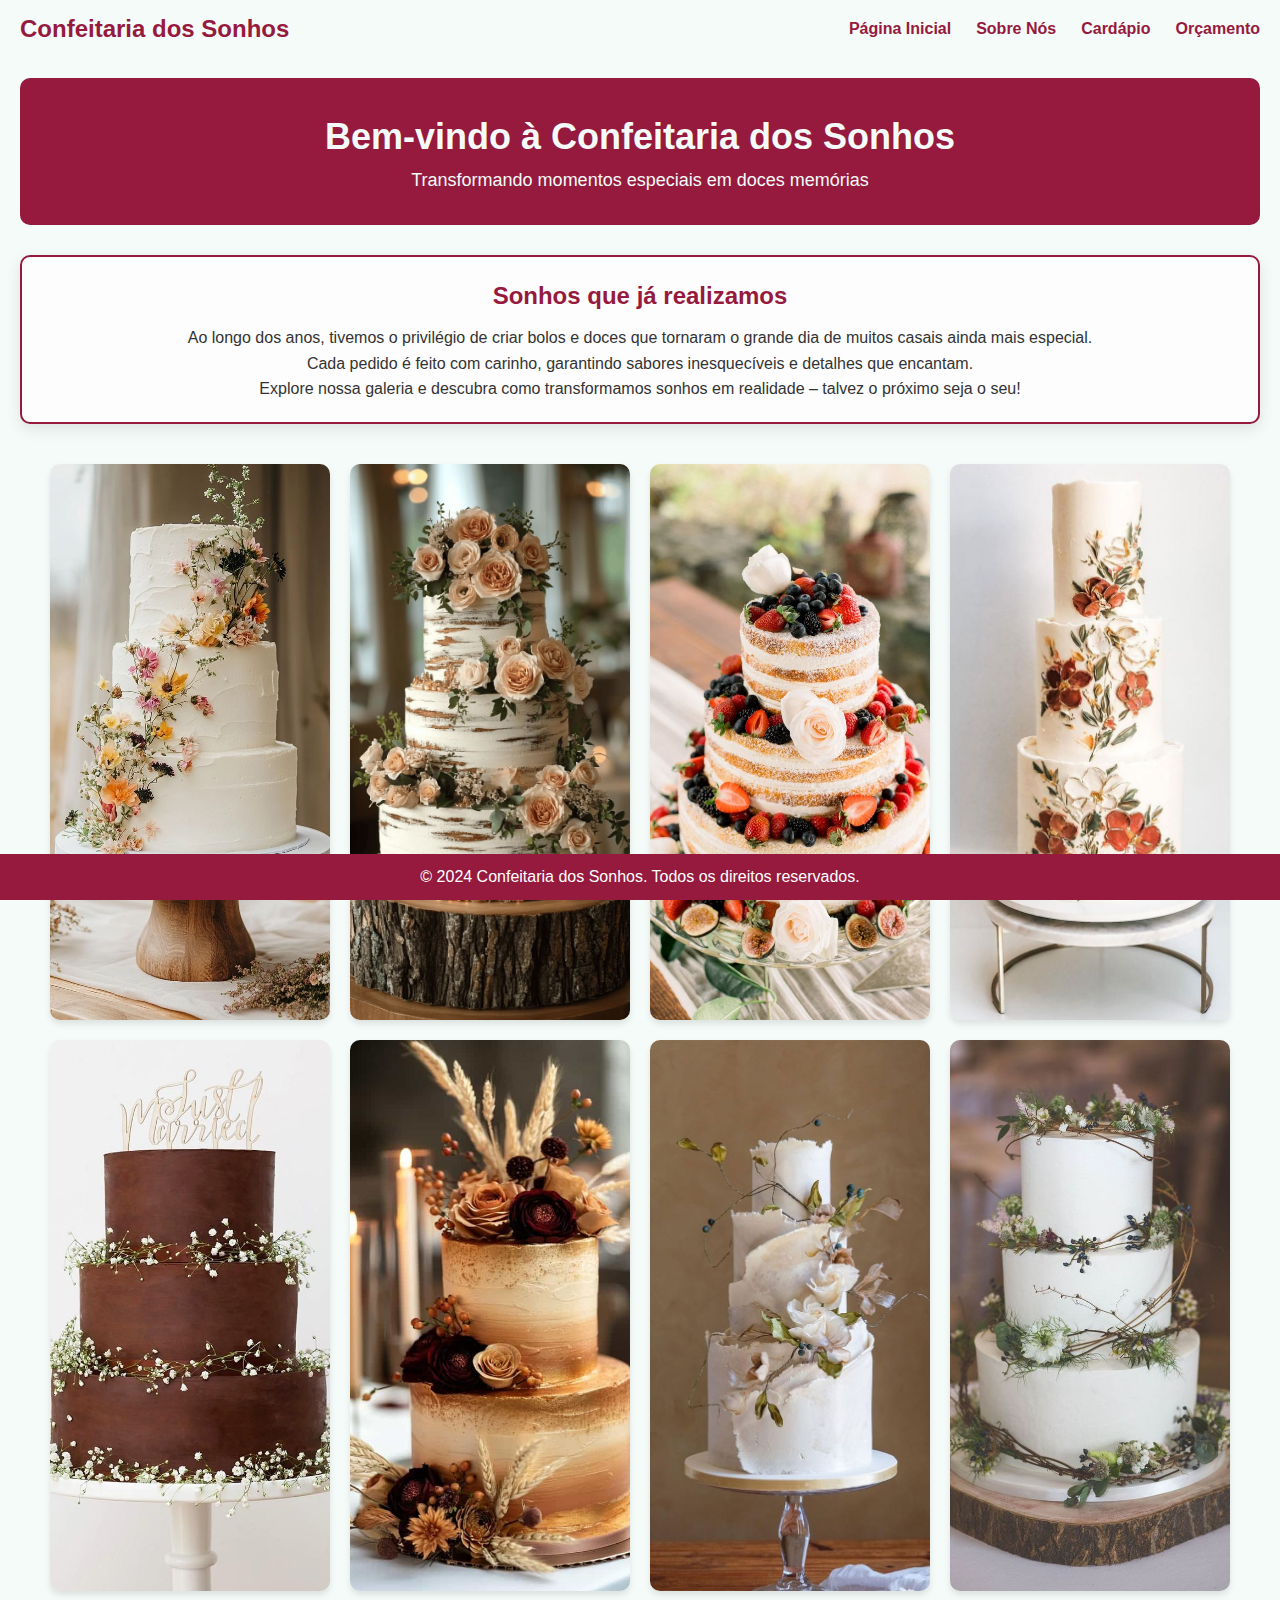
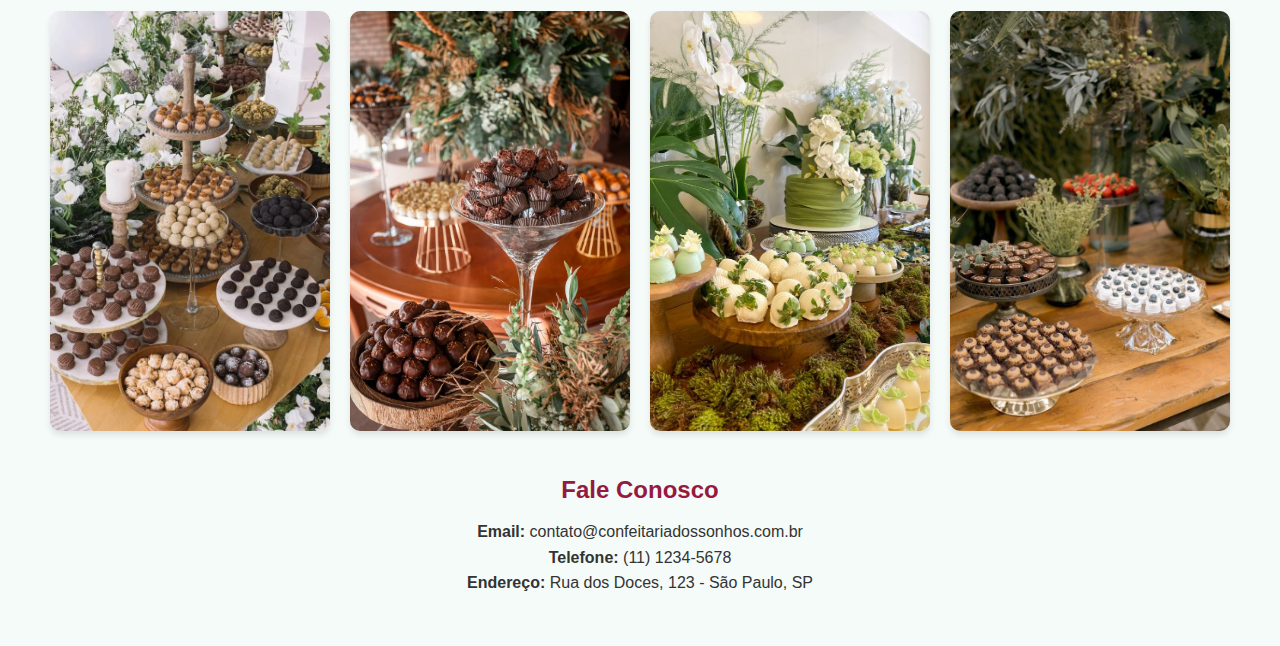
<file: index.html>
<!DOCTYPE html>
<html lang="pt-BR">
<head>
    <meta charset="UTF-8">
    <meta name="viewport" content="width=device-width, initial-scale=1.0">
    <title>Confeitaria dos Sonhos</title>
    <link rel="stylesheet" href="styles.css">
    <link rel="icon" href="imagens/favicon-batedor.png"
</head>
<body>
    <header>
        <div class="logo">
            <h1>Confeitaria dos Sonhos</h1>
        </div>
        <nav>
            <ul>
                <li><a href="index.html">Página Inicial</a></li>
                <li><a href="about.html">Sobre Nós</a></li>
                <li><a href="menu.html">Cardápio</a></li>
                <li><a href="orcamento.html">Orçamento</a></li>
            </ul>
        </nav>
    </header>

    <main>
        <section class="banner">
            <h2>Bem-vindo à Confeitaria dos Sonhos</h2>
            <p>Transformando momentos especiais em doces memórias</p>
        </section>
        
        <div class="inicio">
            <h3>Sonhos que já realizamos</h3>
            <p>Ao longo dos anos, tivemos o privilégio de criar bolos e doces que tornaram o grande dia de muitos casais ainda mais especial.</p>
            <p>Cada pedido é feito com carinho, garantindo sabores inesquecíveis e detalhes que encantam.</p>
            <p>Explore nossa galeria e descubra como transformamos sonhos em realidade – talvez o próximo seja o seu!</p>
        </div>

        <section class="galeria">         
            <div class="grid">
                <div class="item"><img src="imagens/bolo1.jpg" alt="Bolo decorado"></div>
                <div class="item"><img src="imagens/bolo2.jpg" alt="Bolo decorado"></div>
                <div class="item"><img src="imagens/bolo3.jpg" alt="Bolo decorado"></div>
                <div class="item"><img src="imagens/bolo4.jpg" alt="Bolo decorado"></div>
                <div class="item"><img src="imagens/bolo5.jpg" alt="Bolo decorado"></div>
                <div class="item"><img src="imagens/bolo6.jpg" alt="Bolo decorado"></div>
                <div class="item"><img src="imagens/bolo7.jpg" alt="Bolo decorado"></div>
                <div class="item"><img src="imagens/bolo8.jpg" alt="Bolo decorado"></div>
                <div class="item"><img src="imagens/mesa de doce1.jpg" alt="Doces variados"></div>
                <div class="item"><img src="imagens/mesa de doce2.jpg" alt="Doces variados"></div>
                <div class="item"><img src="imagens/mesa de doce3.jpg" alt="Doces variados"></div>
                <div class="item"><img src="imagens/mesa de doce4.jpg" alt="Doces variados"></div>
            </div>
        </section>

        <section class="contato">
            <h3>Fale Conosco</h3>
            <p><strong>Email:</strong> <a href="mailto:contato@confeitariadossonhos.com.br">contato@confeitariadossonhos.com.br</a></p>
            <p><strong>Telefone:</strong> (11) 1234-5678</p>
            <p><strong>Endereço:</strong> <a href="https://www.google.com/maps/search/Rua+dos+Doces,+123+-+S%C3%A3o+Paulo,+SP/@-23.6248119,-46.756429,13z?entry=ttu&g_ep=EgoyMDI0MTEyNC4xIKXMDSoASAFQAw%3D%3D" target="_blank">Rua dos Doces, 123 - São Paulo, SP</a></p>
        </section>
    </main>

    <footer>
        <p>&copy; 2024 Confeitaria dos Sonhos. Todos os direitos reservados.</p>
    </footer>
</body>
</html>
</file>
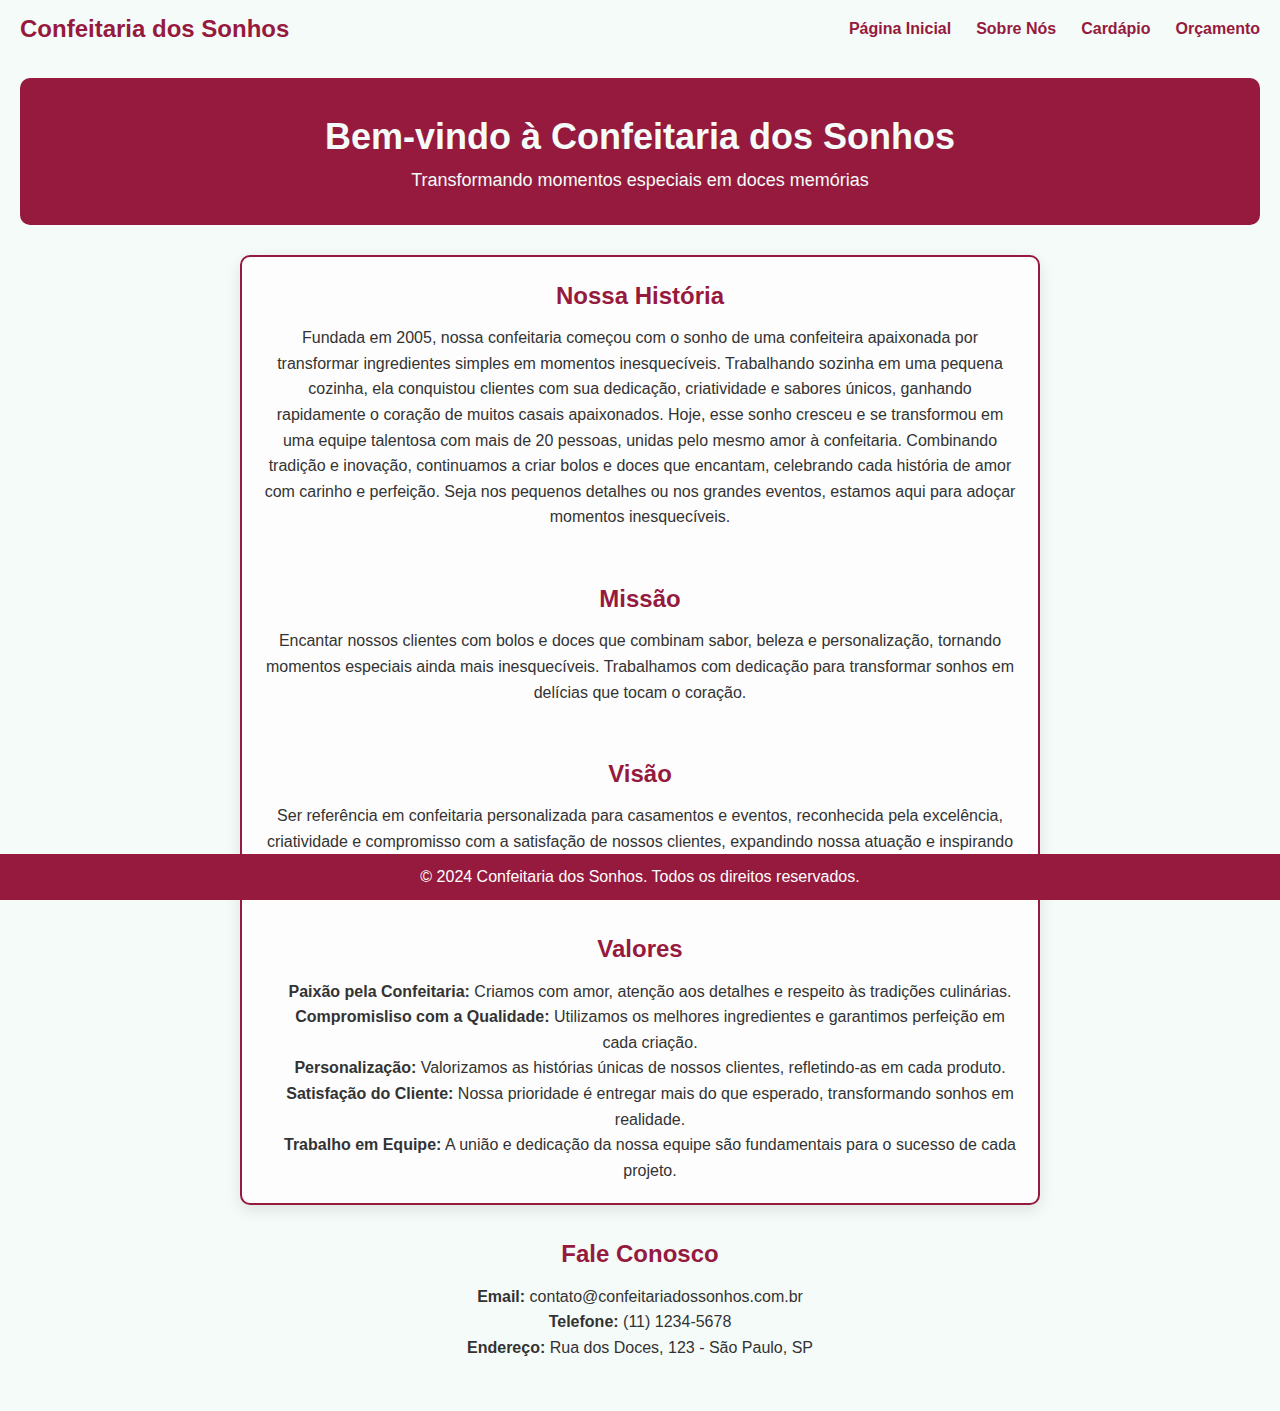
<file: about.html>
<!DOCTYPE html>
<html lang="pt-BR">
<head>
    <meta charset="UTF-8">
    <meta name="viewport" content="width=device-width, initial-scale=1.0">
    <title>Confeitaria dos Sonhos</title>
    <link rel="stylesheet" href="styles.css">
    <link rel="icon" href="imagens/favicon-batedor.png"
</head>
<body>
    <header>
        <div class="logo">
            <h1>Confeitaria dos Sonhos</h1>
        </div>
        <nav>
            <ul>
                <li><a href="index.html">Página Inicial</a></li>
                <li><a href="about.html">Sobre Nós</a></li>
                <li><a href="menu.html">Cardápio</a></li>
                <li><a href="orcamento.html">Orçamento</a></li>
            </ul>
        </nav>
    </header>

    <main>
        <section class="banner">
            <h2>Bem-vindo à Confeitaria dos Sonhos</h2>
            <p>Transformando momentos especiais em doces memórias</p>
        </section>

        <section class="sobre">
            <h3>Nossa História</h3>
            <p class="texto">Fundada em 2005, nossa confeitaria começou com o sonho de uma confeiteira apaixonada por transformar ingredientes simples em momentos inesquecíveis.
             Trabalhando sozinha em uma pequena cozinha, ela conquistou clientes com sua dedicação, criatividade e sabores únicos, ganhando rapidamente o coração de muitos casais apaixonados. 
             Hoje, esse sonho cresceu e se transformou em uma equipe talentosa com mais de 20 pessoas, unidas pelo mesmo amor à confeitaria. 
             Combinando tradição e inovação, continuamos a criar bolos e doces que encantam, celebrando cada história de amor com carinho e perfeição. 
             Seja nos pequenos detalhes ou nos grandes eventos, estamos aqui para adoçar momentos inesquecíveis.
            </p>
            
            <h3>Missão</h3>
            <p class="texto">Encantar nossos clientes com bolos e doces que combinam sabor, beleza e personalização, tornando momentos especiais ainda mais inesquecíveis. 
                Trabalhamos com dedicação para transformar sonhos em delícias que tocam o coração.
            </p>
            
            <h3>Visão</h3>
            <p class="texto">Ser referência em confeitaria personalizada para casamentos e eventos, reconhecida pela excelência, criatividade e compromisso com a satisfação de nossos clientes, expandindo nossa atuação e inspirando momentos doces ao redor do país.</p>
            
            <h3>Valores</h3>
            <ul classe="valores">
                <li><strong>Paixão pela Confeitaria:</strong> Criamos com amor, atenção aos detalhes e respeito às tradições culinárias.</li>
                <li><strong>Compromisliso com a Qualidade:</strong> Utilizamos os melhores ingredientes e garantimos perfeição em cada criação.</li>
                <li><strong>Personalização:</strong> Valorizamos as histórias únicas de nossos clientes, refletindo-as em cada produto.</li>
                <li><strong>Satisfação do Cliente:</strong> Nossa prioridade é entregar mais do que esperado, transformando sonhos em realidade.</li>
                <li><strong>Trabalho em Equipe:</strong> A união e dedicação da nossa equipe são fundamentais para o sucesso de cada projeto.</li>
            </ul>
            
        </section>

        <section class="contato">
            <h3>Fale Conosco</h3>
            <p><strong>Email:</strong> <a href="mailto:contato@confeitariadossonhos.com.br">contato@confeitariadossonhos.com.br</a></p>
            <p><strong>Telefone:</strong> (11) 1234-5678</p>
            <p><strong>Endereço:</strong> <a href="https://www.google.com/maps/search/Rua+dos+Doces,+123+-+S%C3%A3o+Paulo,+SP/@-23.6248119,-46.756429,13z?entry=ttu&g_ep=EgoyMDI0MTEyNC4xIKXMDSoASAFQAw%3D%3D" target="_blank">Rua dos Doces, 123 - São Paulo, SP</a></p>
        </section>
    </main>

    <footer>
        <p>&copy; 2024 Confeitaria dos Sonhos. Todos os direitos reservados.</p>
    </footer>
</body>
</html>
</file>
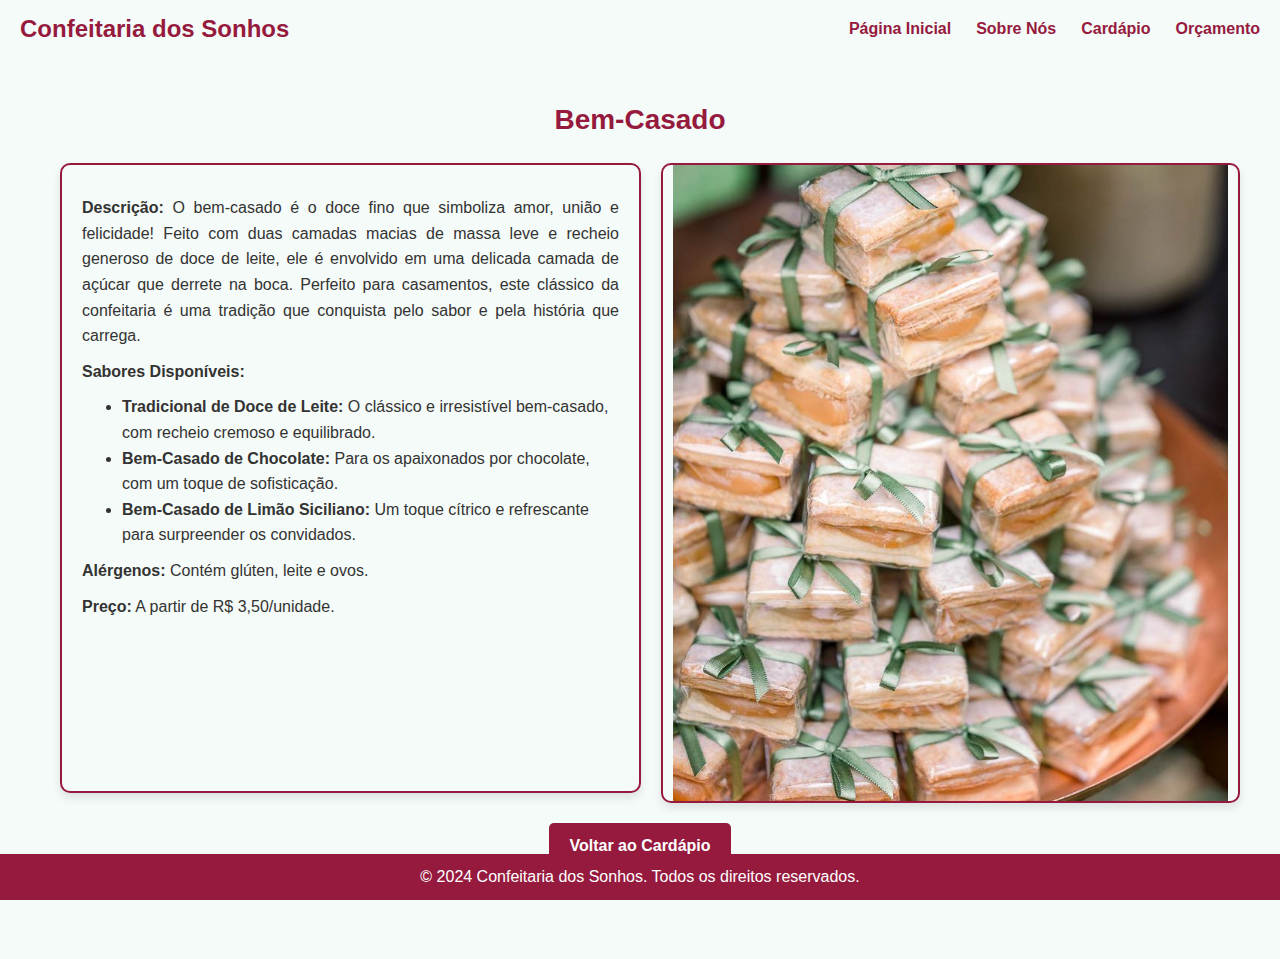
<file: detalhes-bem-casado.html>
<!DOCTYPE html>
<html lang="pt-BR">
<head>
    <meta charset="UTF-8">
    <meta name="viewport" content="width=device-width, initial-scale=1.0">
    <title>Detalhes - Bem-Casado</title>
    <link rel="stylesheet" href="styles.css">
    <link rel="icon" href="imagens/favicon-batedor.png"
</head>
<body>
    <header>
        <div class="logo">
            <h1>Confeitaria dos Sonhos</h1>
        </div>
        <nav>
            <ul>
                <li><a href="index.html">Página Inicial</a></li>
                <li><a href="about.html">Sobre Nós</a></li>
                <li><a href="menu.html">Cardápio</a></li>
                <li><a href="orcamento.html">Orçamento</a></li>
            </ul>
        </nav>
    </header>

    <main>
        <section class="detalhes">
            <h2>Bem-Casado</h2>
            
            <div class="delado">
                <div class="produto">
                 <p><strong>Descrição:</strong> O bem-casado é o doce fino que simboliza amor, união e felicidade! Feito com duas camadas macias de massa leve e recheio generoso de doce de leite, ele é envolvido em uma delicada camada de açúcar que derrete na boca. Perfeito para casamentos, este clássico da confeitaria é uma tradição que conquista pelo sabor e pela história que carrega.
                 </p>
                 <p><strong>Sabores Disponíveis:</strong></p>
                    <ul>
                     <li><strong>Tradicional de Doce de Leite:</strong> O clássico e irresistível bem-casado, com recheio cremoso e equilibrado.</li>
                     <li><strong>Bem-Casado de Chocolate:</strong> Para os apaixonados por chocolate, com um toque de sofisticação.</li>
                     <li><strong>Bem-Casado de Limão Siciliano:</strong> Um toque cítrico e refrescante para surpreender os convidados.</li>
                    </ul>
                    <p><strong>Alérgenos:</strong> Contém glúten, leite e ovos.</p>
                    <p><strong>Preço:</strong> A partir de R$ 3,50/unidade.</p>           
                </div>

                <div class="produtofoto">
                    <figure>
                       <img src="imagens/doce.bem-casado.jpg" alt="Bem-Casado">
                    </figure>
                </div>
            </div>
            <a href="menu.html" class="btn-voltar">Voltar ao Cardápio</a>
        </section>
    </main>

    <footer>
        <p>&copy; 2024 Confeitaria dos Sonhos. Todos os direitos reservados.</p>
    </footer>
</body>
</html>
</file>
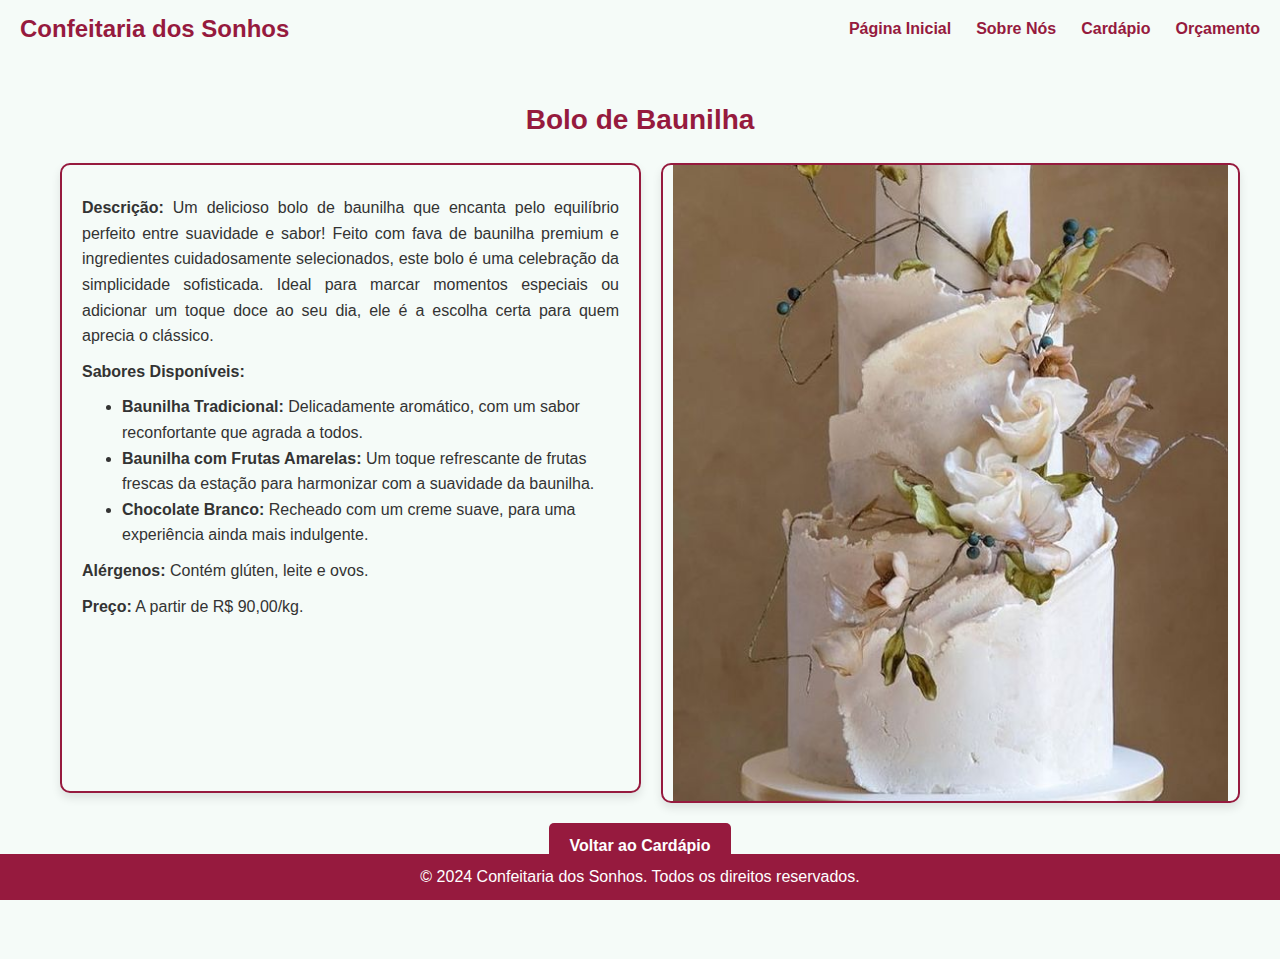
<file: detalhes-bolo-baunilha.html>
<!DOCTYPE html>
<html lang="pt-BR">
<head>
    <meta charset="UTF-8">
    <meta name="viewport" content="width=device-width, initial-scale=1.0">
    <title>Detalhes - Bolo de Baunilha</title>
    <link rel="stylesheet" href="styles.css">
    <link rel="icon" href="imagens/favicon-batedor.png"
</head>
<body>
    <header>
        <div class="logo">
            <h1>Confeitaria dos Sonhos</h1>
        </div>
        <nav>
            <ul>
                <li><a href="index.html">Página Inicial</a></li>
                <li><a href="about.html">Sobre Nós</a></li>
                <li><a href="menu.html">Cardápio</a></li>
                <li><a href="orcamento.html">Orçamento</a></li>
            </ul>
        </nav>
    </header>

    <main>
        <section class="detalhes">
            <h2>Bolo de Baunilha</h2>
            
            <div class="delado">
                <div class="produto">
                 <p><strong>Descrição:</strong> Um delicioso bolo de baunilha que encanta pelo equilíbrio perfeito entre suavidade e sabor! Feito com fava de baunilha premium e ingredientes cuidadosamente selecionados, este bolo é uma celebração da simplicidade sofisticada. Ideal para marcar momentos especiais ou adicionar um toque doce ao seu dia, ele é a escolha certa para quem aprecia o clássico.
                 </p>
                 <p><strong>Sabores Disponíveis:</strong></p>
                    <ul>
                     <li><strong>Baunilha Tradicional:</strong> Delicadamente aromático, com um sabor reconfortante que agrada a todos.</li>
                     <li><strong>Baunilha com Frutas Amarelas:</strong> Um toque refrescante de frutas frescas da estação para harmonizar com a suavidade da baunilha.</li>
                     <li><strong>Chocolate Branco:</strong> Recheado com um creme suave, para uma experiência ainda mais indulgente.</li>
                   </ul>
                    <p><strong>Alérgenos:</strong> Contém glúten, leite e ovos.</p>
                    <p><strong>Preço:</strong> A partir de R$ 90,00/kg.</p>           
                </div>

                <div class="produtofoto">
                    <figure>
                       <img src="imagens/bolo7.jpg" alt="bolo de baunilha">
                    </figure>
                </div>
            </div>
            <a href="menu.html" class="btn-voltar">Voltar ao Cardápio</a>
        </section>
    </main>

    <footer>
        <p>&copy; 2024 Confeitaria dos Sonhos. Todos os direitos reservados.</p>
    </footer>
</body>
</html>
</file>
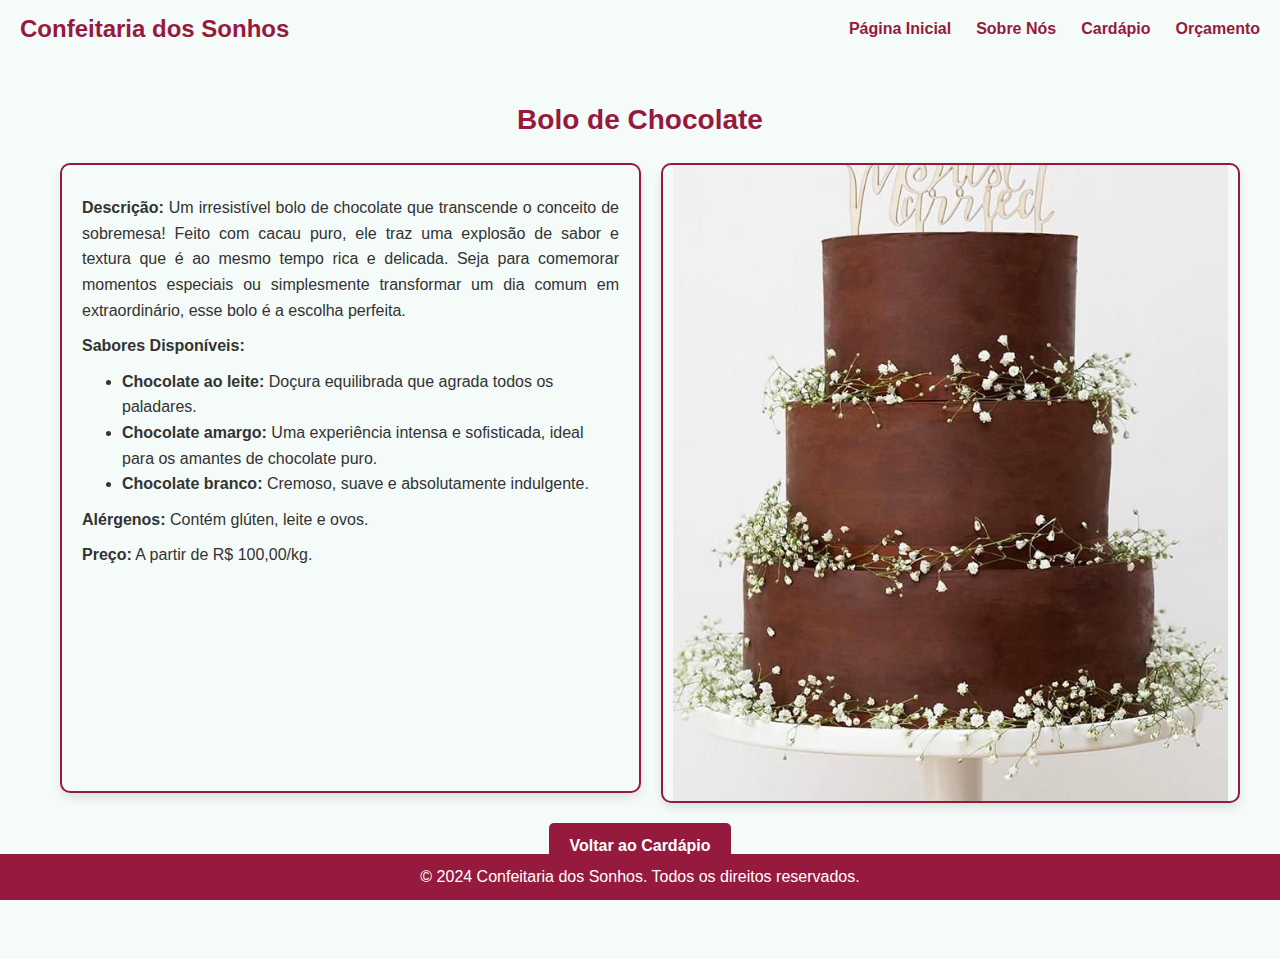
<file: detalhes-bolo-chocolate.html>
<!DOCTYPE html>
<html lang="pt-BR">
<head>
    <meta charset="UTF-8">
    <meta name="viewport" content="width=device-width, initial-scale=1.0">
    <title>Detalhes - Bolo de Chocolate</title>
    <link rel="stylesheet" href="styles.css">
    <link rel="icon" href="imagens/favicon-batedor.png"
</head>
<body>
    <header>
        <div class="logo">
            <h1>Confeitaria dos Sonhos</h1>
        </div>
        <nav>
            <ul>
                <li><a href="index.html">Página Inicial</a></li>
                <li><a href="about.html">Sobre Nós</a></li>
                <li><a href="menu.html">Cardápio</a></li>
                <li><a href="orcamento.html">Orçamento</a></li>
            </ul>
        </nav>
    </header>

    <main>
        <section class="detalhes">
            <h2>Bolo de Chocolate</h2>
            
            <div class="delado">
                <div class="produto">
                 <p><strong>Descrição:</strong> Um irresistível bolo de chocolate que transcende o conceito de sobremesa! Feito com cacau puro, ele traz uma explosão de sabor e textura que é ao mesmo tempo rica e delicada. Seja para comemorar momentos especiais ou simplesmente transformar um dia comum em extraordinário, esse bolo é a escolha perfeita.
                 </p>
                 <p><strong>Sabores Disponíveis:</strong></p>
                    <ul>
                     <li><strong>Chocolate ao leite:</strong> Doçura equilibrada que agrada todos os paladares.</li>
                     <li><strong>Chocolate amargo:</strong> Uma experiência intensa e sofisticada, ideal para os amantes de chocolate puro.</li>
                     <li><strong>Chocolate branco:</strong> Cremoso, suave e absolutamente indulgente.</li>
                   </ul>
                    <p><strong>Alérgenos:</strong> Contém glúten, leite e ovos.</p>
                    <p><strong>Preço:</strong> A partir de R$ 100,00/kg.</p>           
                </div>

                <div class="produtofoto">
                    <figure>
                       <img src="imagens/bolo5.jpg" alt="bolo de chocolate">
                    </figure>
                </div>
            </div>
            <a href="menu.html" class="btn-voltar">Voltar ao Cardápio</a>
        </section>
    </main>

    <footer>
        <p>&copy; 2024 Confeitaria dos Sonhos. Todos os direitos reservados.</p>
    </footer>
</body>
</html>
</file>
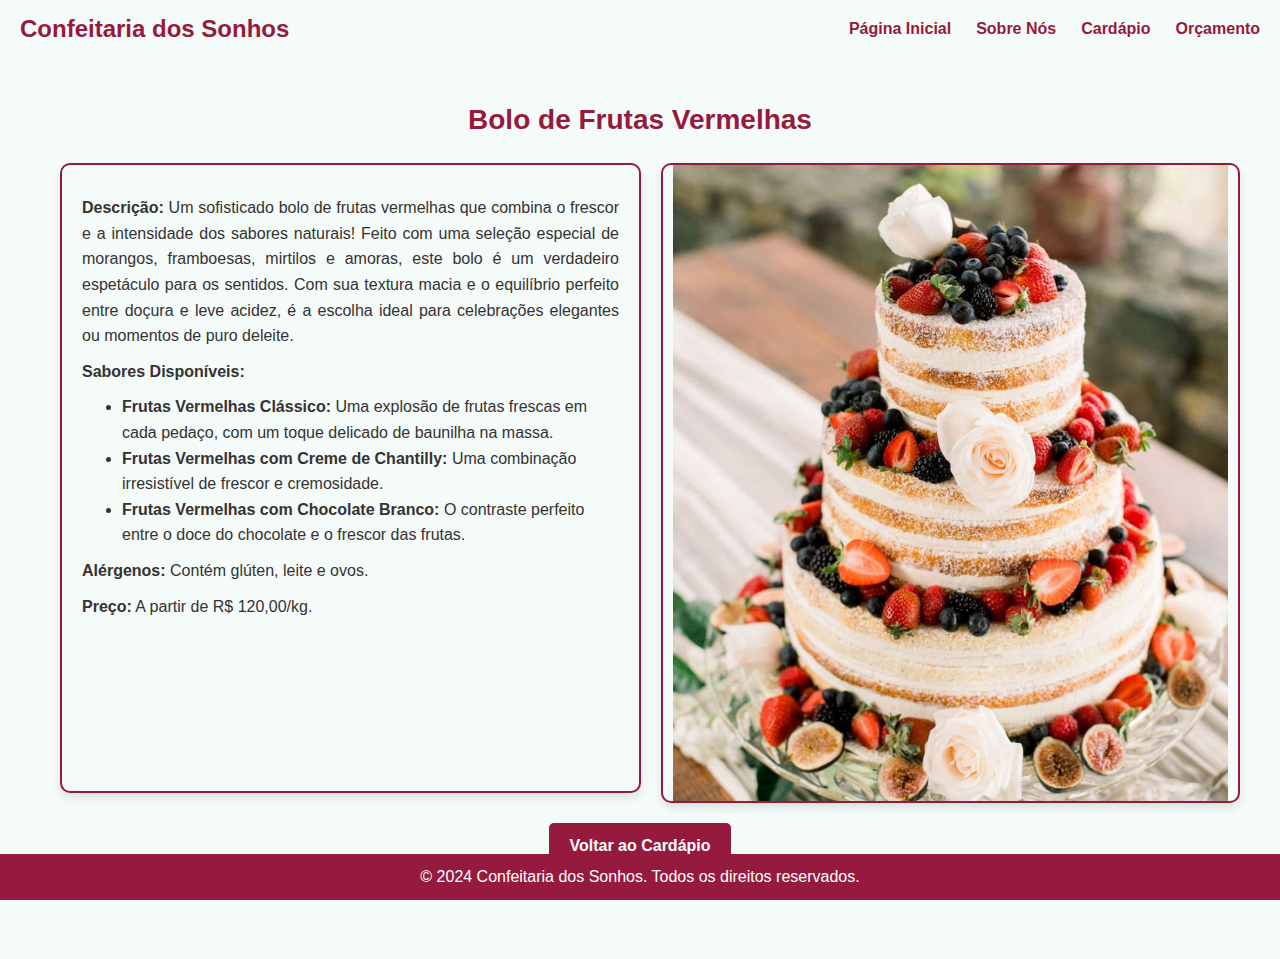
<file: detalhes-bolo-frutas-vermelhas.html>
<!DOCTYPE html>
<html lang="pt-BR">
<head>
    <meta charset="UTF-8">
    <meta name="viewport" content="width=device-width, initial-scale=1.0">
    <title>Detalhes - Bolo de Frutas Vermelhas</title>
    <link rel="stylesheet" href="styles.css">
    <link rel="icon" href="imagens/favicon-batedor.png"
</head>
<body>
    <header>
        <div class="logo">
            <h1>Confeitaria dos Sonhos</h1>
        </div>
        <nav>
            <ul>
                <li><a href="index.html">Página Inicial</a></li>
                <li><a href="about.html">Sobre Nós</a></li>
                <li><a href="menu.html">Cardápio</a></li>
                <li><a href="orcamento.html">Orçamento</a></li>
            </ul>
        </nav>
    </header>

    <main>
        <section class="detalhes">
            <h2>Bolo de Frutas Vermelhas</h2>
            
            <div class="delado">
                <div class="produto">
                 <p><strong>Descrição:</strong> Um sofisticado bolo de frutas vermelhas que combina o frescor e a intensidade dos sabores naturais! Feito com uma seleção especial de morangos, framboesas, mirtilos e amoras, este bolo é um verdadeiro espetáculo para os sentidos. Com sua textura macia e o equilíbrio perfeito entre doçura e leve acidez, é a escolha ideal para celebrações elegantes ou momentos de puro deleite.
                 </p>
                 <p><strong>Sabores Disponíveis:</strong></p>
                    <ul>
                     <li><strong>Frutas Vermelhas Clássico:</strong> Uma explosão de frutas frescas em cada pedaço, com um toque delicado de baunilha na massa.</li>
                     <li><strong>Frutas Vermelhas com Creme de Chantilly:</strong> Uma combinação irresistível de frescor e cremosidade.</li>
                     <li><strong>Frutas Vermelhas com Chocolate Branco:</strong> O contraste perfeito entre o doce do chocolate e o frescor das frutas.</li>
                   </ul>
                    <p><strong>Alérgenos:</strong> Contém glúten, leite e ovos.</p>
                    <p><strong>Preço:</strong> A partir de R$ 120,00/kg.</p>           
                </div>

                <div class="produtofoto">
                    <figure>
                       <img src="imagens/bolo3.jpg" alt="bolo de frutas vermelhas">
                    </figure>
                </div>
            </div>
            <a href="menu.html" class="btn-voltar">Voltar ao Cardápio</a>
        </section>
    </main>

    <footer>
        <p>&copy; 2024 Confeitaria dos Sonhos. Todos os direitos reservados.</p>
    </footer>
</body>
</html>
</file>
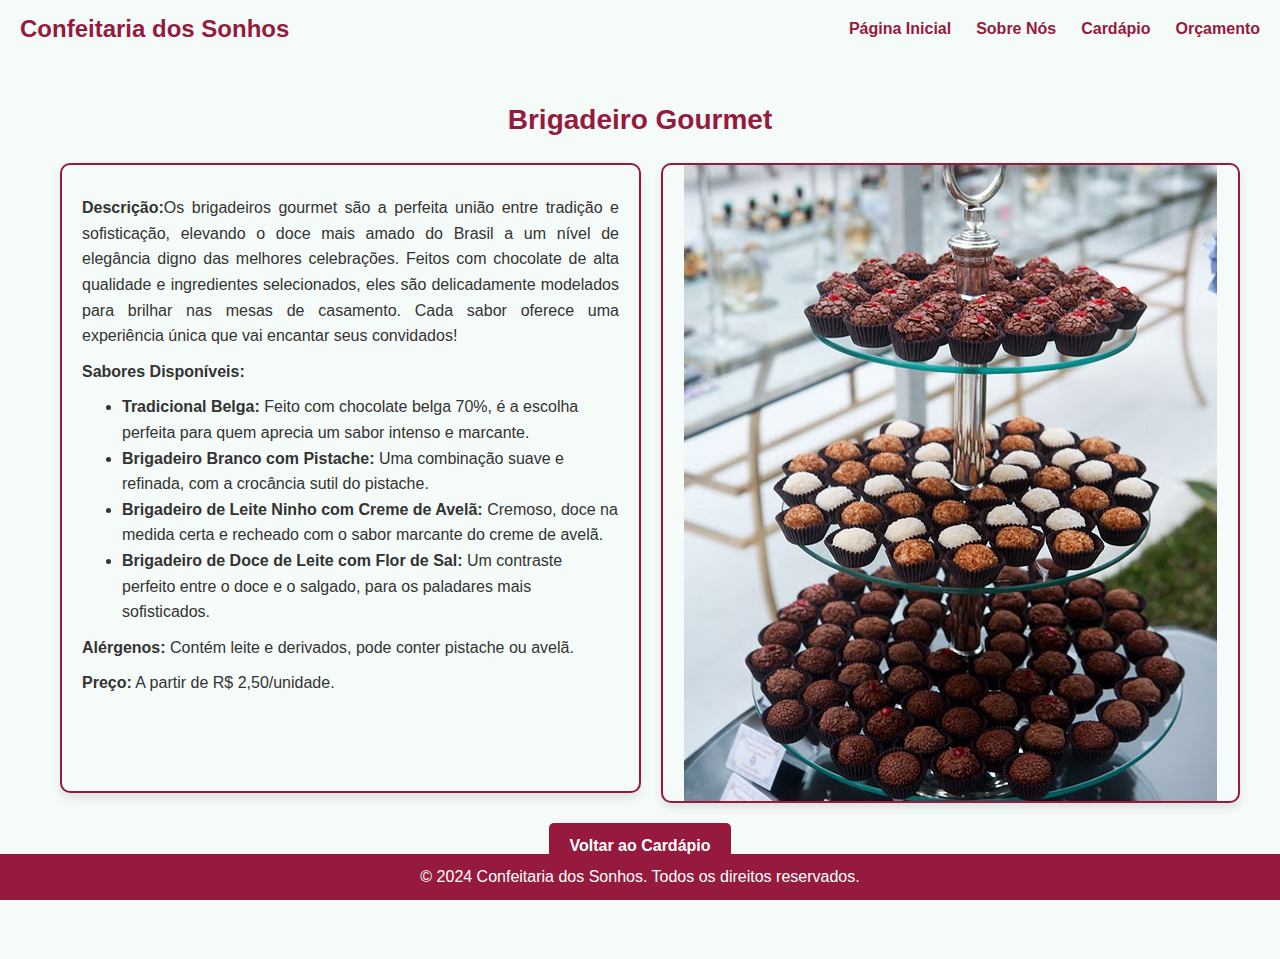
<file: detalhes-brigadeiro.html>
<!DOCTYPE html>
<html lang="pt-BR">
<head>
    <meta charset="UTF-8">
    <meta name="viewport" content="width=device-width, initial-scale=1.0">
    <title>Detalhes - Brigadeiro Gourmet</title>
    <link rel="stylesheet" href="styles.css">
    <link rel="icon" href="imagens/favicon-batedor.png"
</head>
<body>
    <header>
        <div class="logo">
            <h1>Confeitaria dos Sonhos</h1>
        </div>
        <nav>
            <ul>
                <li><a href="index.html">Página Inicial</a></li>
                <li><a href="about.html">Sobre Nós</a></li>
                <li><a href="menu.html">Cardápio</a></li>
                <li><a href="orcamento.html">Orçamento</a></li>
            </ul>
        </nav>
    </header>

    <main>
        <section class="detalhes">
            <h2>Brigadeiro Gourmet</h2>
            
            <div class="delado">
                <div class="produto">
                 <p><strong>Descrição:</strong>Os brigadeiros gourmet são a perfeita união entre tradição e sofisticação, elevando o doce mais amado do Brasil a um nível de elegância digno das melhores celebrações. Feitos com chocolate de alta qualidade e ingredientes selecionados, eles são delicadamente modelados para brilhar nas mesas de casamento. Cada sabor oferece uma experiência única que vai encantar seus convidados!
                 </p>
                 <p><strong>Sabores Disponíveis:</strong></p>
                    <ul>
                     <li><strong>Tradicional Belga:</strong> Feito com chocolate belga 70%, é a escolha perfeita para quem aprecia um sabor intenso e marcante.</li>
                     <li><strong>Brigadeiro Branco com Pistache:</strong> Uma combinação suave e refinada, com a crocância sutil do pistache.</li>
                     <li><strong>Brigadeiro de Leite Ninho com Creme de Avelã:</strong> Cremoso, doce na medida certa e recheado com o sabor marcante do creme de avelã.</li>
                     <li><strong>Brigadeiro de Doce de Leite com Flor de Sal:</strong> Um contraste perfeito entre o doce e o salgado, para os paladares mais sofisticados.</li>
                   </ul>
                    <p><strong>Alérgenos:</strong> Contém leite e derivados, pode conter pistache ou avelã.</p>
                    <p><strong>Preço:</strong> A partir de R$ 2,50/unidade.</p>
                </div>

                <div class="produtofoto">
                    <figure>
                       <img src="imagens/doce.brigadeiro.jpg" alt="Brigadeiro Gourmet">
                    </figure>
                </div>
            </div>
            <a href="menu.html" class="btn-voltar">Voltar ao Cardápio</a>
        </section>
    </main>

    <footer>
        <p>&copy; 2024 Confeitaria dos Sonhos. Todos os direitos reservados.</p>
    </footer>
</body>
</html>
</file>
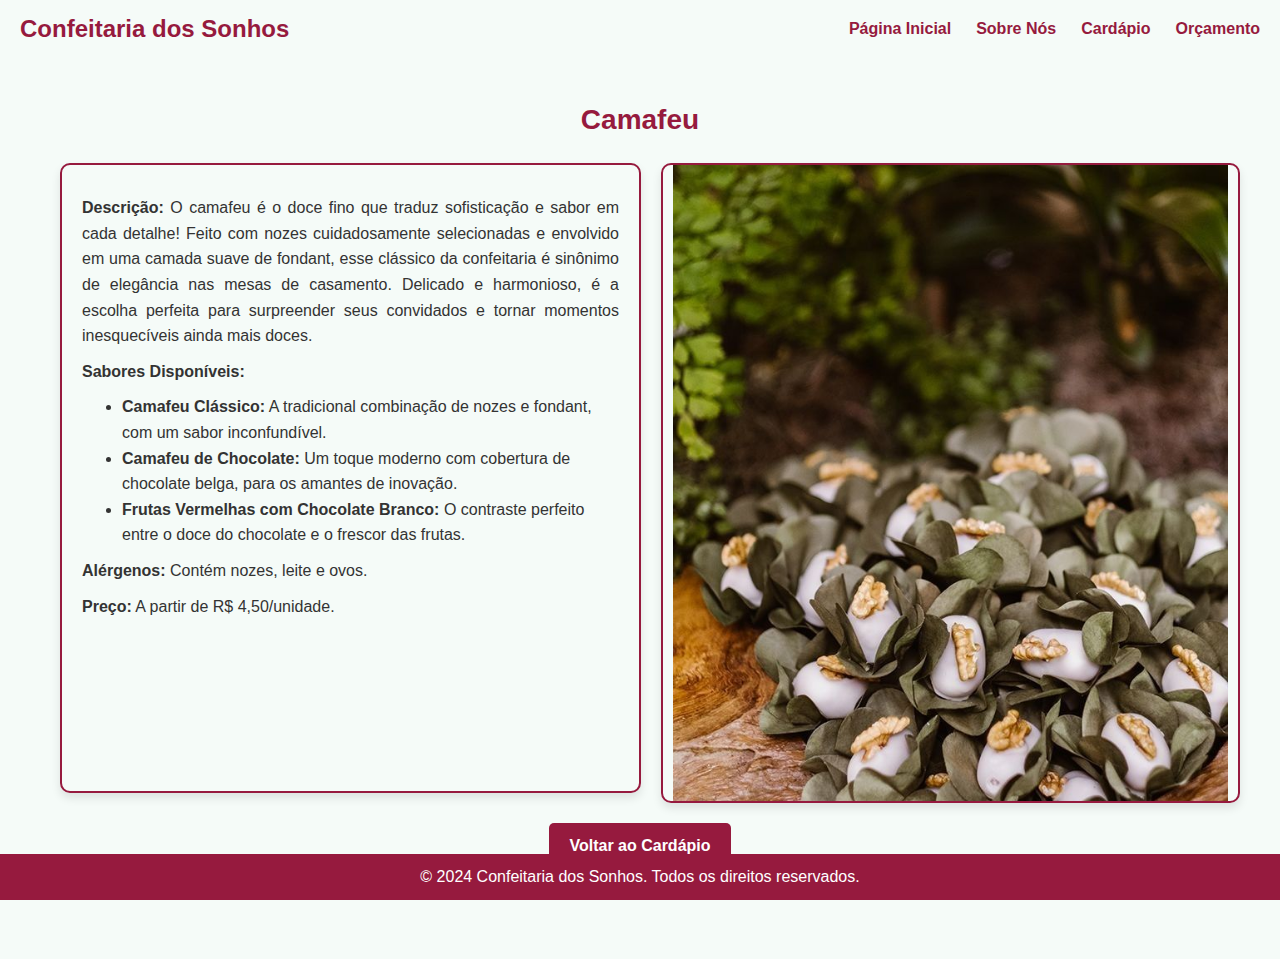
<file: detalhes-camafeu.html>
<!DOCTYPE html>
<html lang="pt-BR">
<head>
    <meta charset="UTF-8">
    <meta name="viewport" content="width=device-width, initial-scale=1.0">
    <title>Detalhes - Camafeu</title>
    <link rel="stylesheet" href="styles.css">
    <link rel="icon" href="imagens/favicon-batedor.png"
</head>
<body>
    <header>
        <div class="logo">
            <h1>Confeitaria dos Sonhos</h1>
        </div>
        <nav>
            <ul>
                <li><a href="index.html">Página Inicial</a></li>
                <li><a href="about.html">Sobre Nós</a></li>
                <li><a href="menu.html">Cardápio</a></li>
                <li><a href="orcamento.html">Orçamento</a></li>
            </ul>
        </nav>
    </header>

    <main>
        <section class="detalhes">
            <h2>Camafeu</h2>
            
            <div class="delado">
                <div class="produto">
                 <p><strong>Descrição:</strong> O camafeu é o doce fino que traduz sofisticação e sabor em cada detalhe! Feito com nozes cuidadosamente selecionadas e envolvido em uma camada suave de fondant, esse clássico da confeitaria é sinônimo de elegância nas mesas de casamento. Delicado e harmonioso, é a escolha perfeita para surpreender seus convidados e tornar momentos inesquecíveis ainda mais doces.
                 </p>
                 <p><strong>Sabores Disponíveis:</strong></p>
                    <ul>
                     <li><strong>Camafeu Clássico:</strong> A tradicional combinação de nozes e fondant, com um sabor inconfundível.</li>
                     <li><strong>Camafeu de Chocolate:</strong> Um toque moderno com cobertura de chocolate belga, para os amantes de inovação.</li>
                     <li><strong>Frutas Vermelhas com Chocolate Branco:</strong> O contraste perfeito entre o doce do chocolate e o frescor das frutas.</li>
                   </ul>
                    <p><strong>Alérgenos:</strong> Contém nozes, leite e ovos.</p>
                    <p><strong>Preço:</strong> A partir de R$ 4,50/unidade.</p>
                </div>

                <div class="produtofoto">
                    <figure>
                       <img src="imagens/doce.camafeu.jpg" alt="Camafeu">
                    </figure>
                </div>
            </div>
            <a href="menu.html" class="btn-voltar">Voltar ao Cardápio</a>
        </section>
    </main>

    <footer>
        <p>&copy; 2024 Confeitaria dos Sonhos. Todos os direitos reservados.</p>
    </footer>
</body>
</html>
</file>
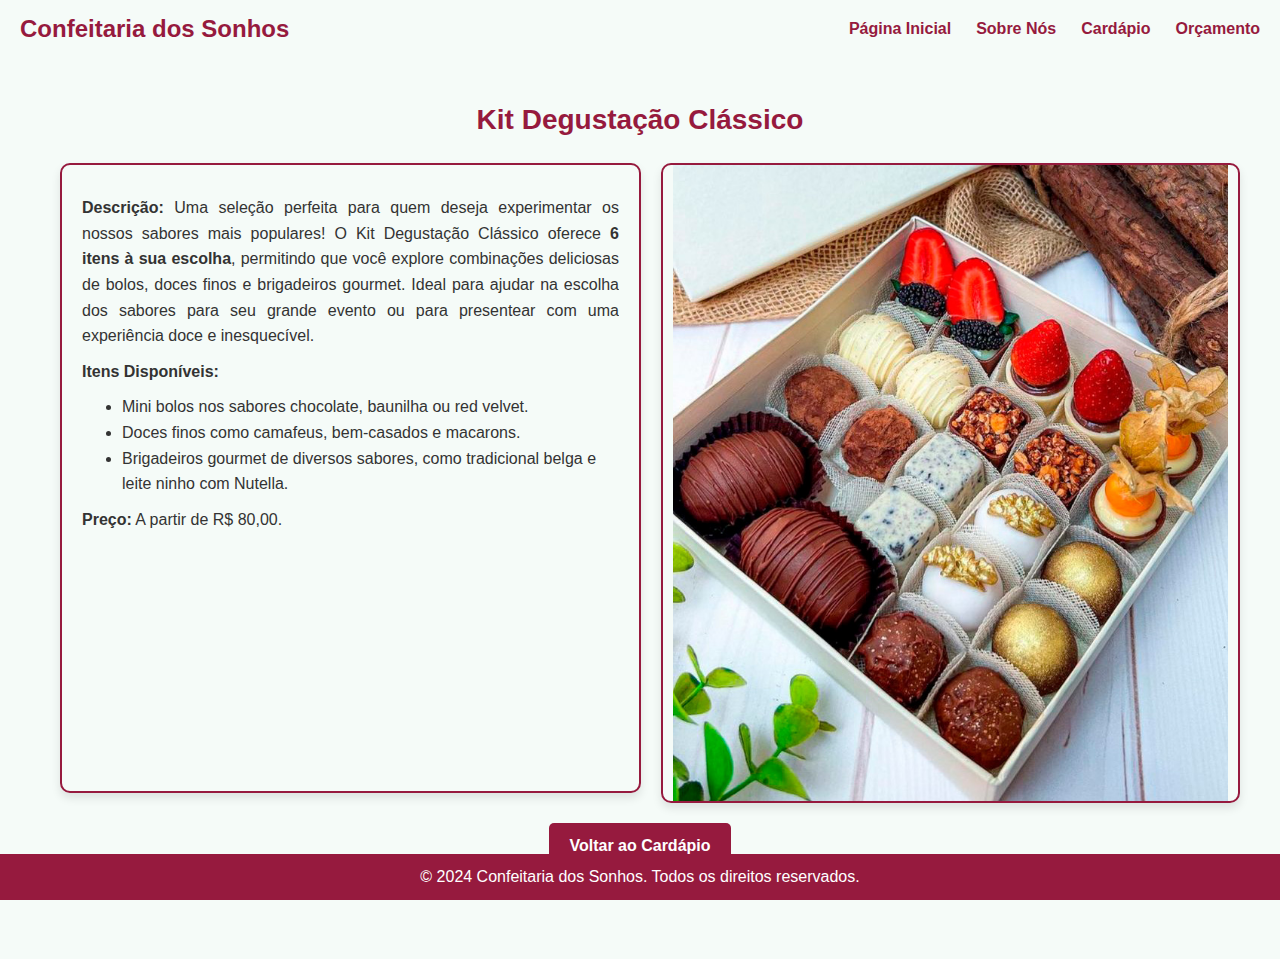
<file: detalhes-kit-classico.html>
<!DOCTYPE html>
<html lang="pt-BR">
<head>
    <meta charset="UTF-8">
    <meta name="viewport" content="width=device-width, initial-scale=1.0">
    <title>Detalhes - Kit Degustação Clássico</title>
    <link rel="stylesheet" href="styles.css">
    <link rel="icon" href="imagens/favicon-batedor.png"
</head>
<body>
    <header>
        <div class="logo">
            <h1>Confeitaria dos Sonhos</h1>
        </div>
        <nav>
            <ul>
                <li><a href="index.html">Página Inicial</a></li>
                <li><a href="about.html">Sobre Nós</a></li>
                <li><a href="menu.html">Cardápio</a></li>
                <li><a href="orcamento.html">Orçamento</a></li>
            </ul>
        </nav>
    </header>

    <main>
        <section class="detalhes">
            <h2>Kit Degustação Clássico</h2>
            
            <div class="delado">
                <div class="produto">
                 <p><strong>Descrição:</strong> Uma seleção perfeita para quem deseja experimentar os nossos sabores mais populares! O Kit Degustação Clássico oferece <strong>6 itens à sua escolha</strong>, permitindo que você explore combinações deliciosas de bolos, doces finos e brigadeiros gourmet. Ideal para ajudar na escolha dos sabores para seu grande evento ou para presentear com uma experiência doce e inesquecível.
                </p>
                 <p><strong>Itens Disponíveis:</strong></p>
                    <ul>
                     <li>Mini bolos nos sabores chocolate, baunilha ou red velvet.</li>
                     <li>Doces finos como camafeus, bem-casados e macarons.</li>
                     <li>Brigadeiros gourmet de diversos sabores, como tradicional belga e leite ninho com Nutella.</li>
                    </ul>
                    <p><strong>Preço:</strong> A partir de R$ 80,00.</p>
                </div>

                <div class="produtofoto">
                    <figure>
                       <img src="imagens/kit degustação classico.jpg" alt="Kit Degustação Clássico">
                    </figure>
                </div>
            </div>
            <a href="menu.html" class="btn-voltar">Voltar ao Cardápio</a>
        </section>
    </main>

    <footer>
        <p>&copy; 2024 Confeitaria dos Sonhos. Todos os direitos reservados.</p>
    </footer>
</body>
</html>
</file>
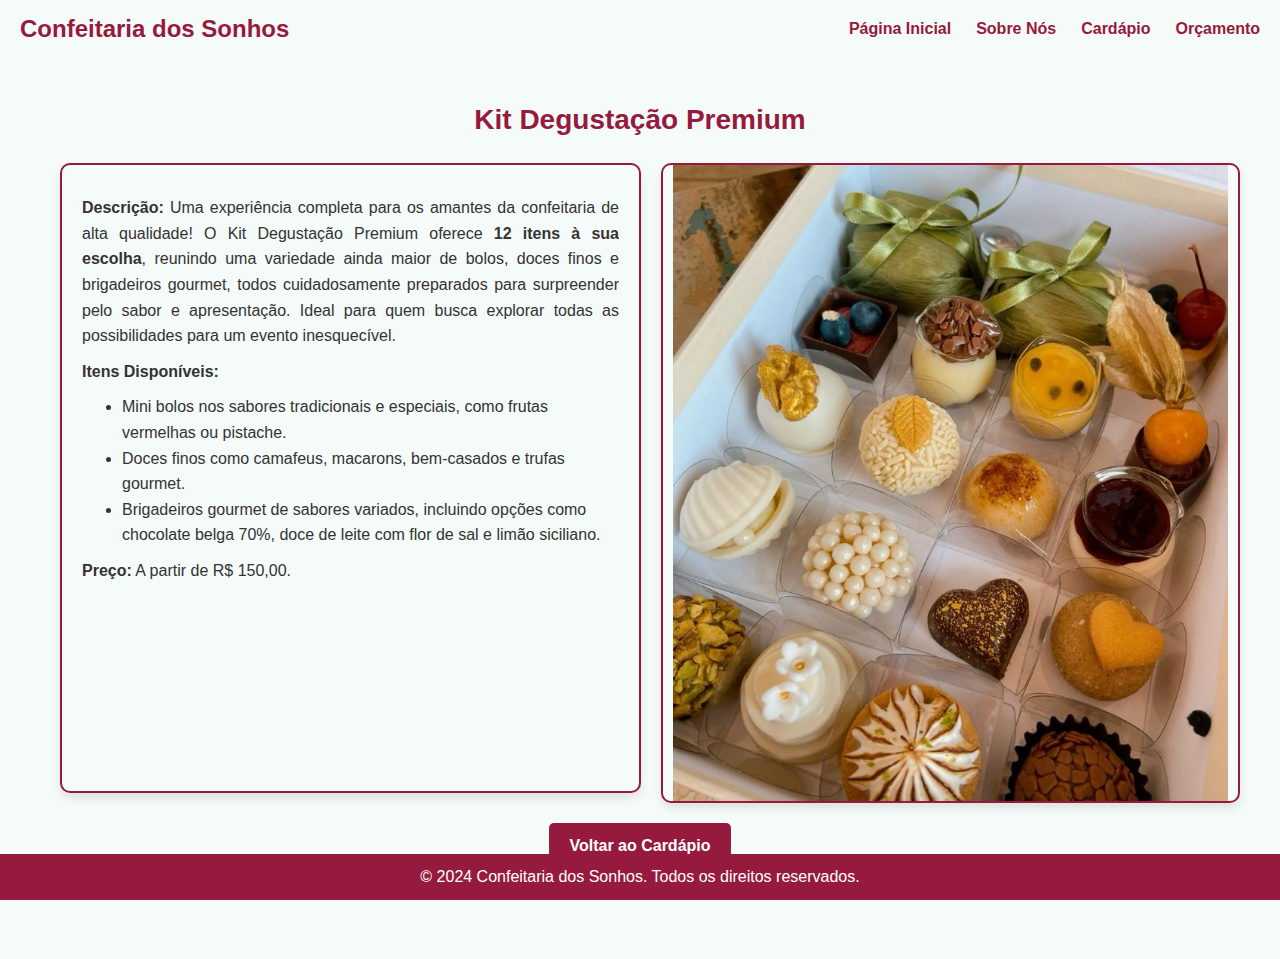
<file: detalhes-kit-premium.html>
<!DOCTYPE html>
<html lang="pt-BR">
<head>
    <meta charset="UTF-8">
    <meta name="viewport" content="width=device-width, initial-scale=1.0">
    <title>Detalhes - Kit Degustação Premium</title>
    <link rel="stylesheet" href="styles.css">
    <link rel="icon" href="imagens/favicon-batedor.png"
</head>
<body>
    <header>
        <div class="logo">
            <h1>Confeitaria dos Sonhos</h1>
        </div>
        <nav>
            <ul>
                <li><a href="index.html">Página Inicial</a></li>
                <li><a href="about.html">Sobre Nós</a></li>
                <li><a href="menu.html">Cardápio</a></li>
                <li><a href="orcamento.html">Orçamento</a></li>
            </ul>
        </nav>
    </header>

    <main>
        <section class="detalhes">
            <h2>Kit Degustação Premium</h2>
            
            <div class="delado">
                <div class="produto">
                 <p><strong>Descrição:</strong> Uma experiência completa para os amantes da confeitaria de alta qualidade! O Kit Degustação Premium oferece <strong>12 itens à sua escolha</strong>, reunindo uma variedade ainda maior de bolos, doces finos e brigadeiros gourmet, todos cuidadosamente preparados para surpreender pelo sabor e apresentação. Ideal para quem busca explorar todas as possibilidades para um evento inesquecível.</p>
                 <p><strong>Itens Disponíveis:</strong></p>
                    <ul>
                     <li>Mini bolos nos sabores tradicionais e especiais, como frutas vermelhas ou pistache.</li>
                     <li>Doces finos como camafeus, macarons, bem-casados e trufas gourmet.</li>
                     <li>Brigadeiros gourmet de sabores variados, incluindo opções como chocolate belga 70%, doce de leite com flor de sal e limão siciliano.</li>
                    </ul>
                    
                    <p><strong>Preço:</strong> A partir de R$ 150,00.</p>
                </div>

                <div class="produtofoto">
                    <figure>
                       <img src="imagens/kit degustação premium.jpg" alt="Kit Degustação Premium">
                    </figure>
                </div>
            </div>
            <a href="menu.html" class="btn-voltar">Voltar ao Cardápio</a>
        </section>
    </main>

    <footer>
        <p>&copy; 2024 Confeitaria dos Sonhos. Todos os direitos reservados.</p>
    </footer>
</body>
</html>
</file>
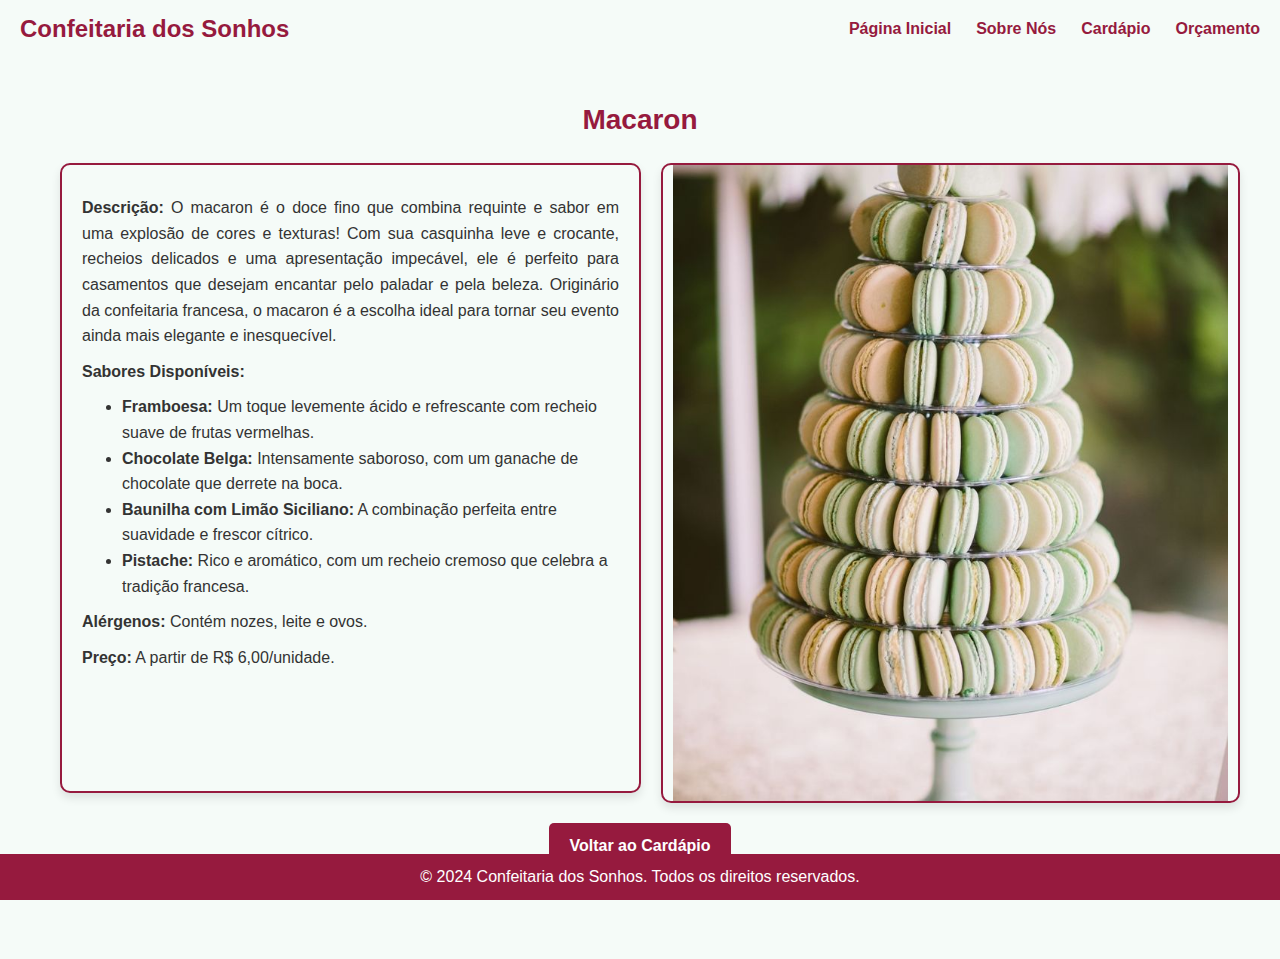
<file: detalhes-macaron.html>
<!DOCTYPE html>
<html lang="pt-BR">
<head>
    <meta charset="UTF-8">
    <meta name="viewport" content="width=device-width, initial-scale=1.0">
    <title>Detalhes - Macaron</title>
    <link rel="stylesheet" href="styles.css">
    <link rel="icon" href="imagens/favicon-batedor.png"
</head>
<body>
    <header>
        <div class="logo">
            <h1>Confeitaria dos Sonhos</h1>
        </div>
        <nav>
            <ul>
                <li><a href="index.html">Página Inicial</a></li>
                <li><a href="about.html">Sobre Nós</a></li>
                <li><a href="menu.html">Cardápio</a></li>
                <li><a href="orcamento.html">Orçamento</a></li>
            </ul>
        </nav>
    </header>

    <main>
        <section class="detalhes">
            <h2>Macaron</h2>
            
            <div class="delado">
                <div class="produto">
                 <p><strong>Descrição:</strong> O macaron é o doce fino que combina requinte e sabor em uma explosão de cores e texturas! Com sua casquinha leve e crocante, recheios delicados e uma apresentação impecável, ele é perfeito para casamentos que desejam encantar pelo paladar e pela beleza. Originário da confeitaria francesa, o macaron é a escolha ideal para tornar seu evento ainda mais elegante e inesquecível.
                 </p>
                 <p><strong>Sabores Disponíveis:</strong></p>
                    <ul>
                     <li><strong>Framboesa:</strong> Um toque levemente ácido e refrescante com recheio suave de frutas vermelhas.</li>
                     <li><strong>Chocolate Belga:</strong> Intensamente saboroso, com um ganache de chocolate que derrete na boca.</li>
                     <li><strong>Baunilha com Limão Siciliano:</strong> A combinação perfeita entre suavidade e frescor cítrico.</li>
                     <li><strong>Pistache:</strong> Rico e aromático, com um recheio cremoso que celebra a tradição francesa.</li>
                   </ul>
                    <p><strong>Alérgenos:</strong> Contém nozes, leite e ovos.</p>
                    <p><strong>Preço:</strong> A partir de R$ 6,00/unidade.</p>           
                </div>

                <div class="produtofoto">
                    <figure>
                       <img src="imagens/doce.macaron.jpg" alt="Macaron">
                    </figure>
                </div>
            </div>
            <a href="menu.html" class="btn-voltar">Voltar ao Cardápio</a>
        </section>
    </main>

    <footer>
        <p>&copy; 2024 Confeitaria dos Sonhos. Todos os direitos reservados.</p>
    </footer>
</body>
</html>
</file>
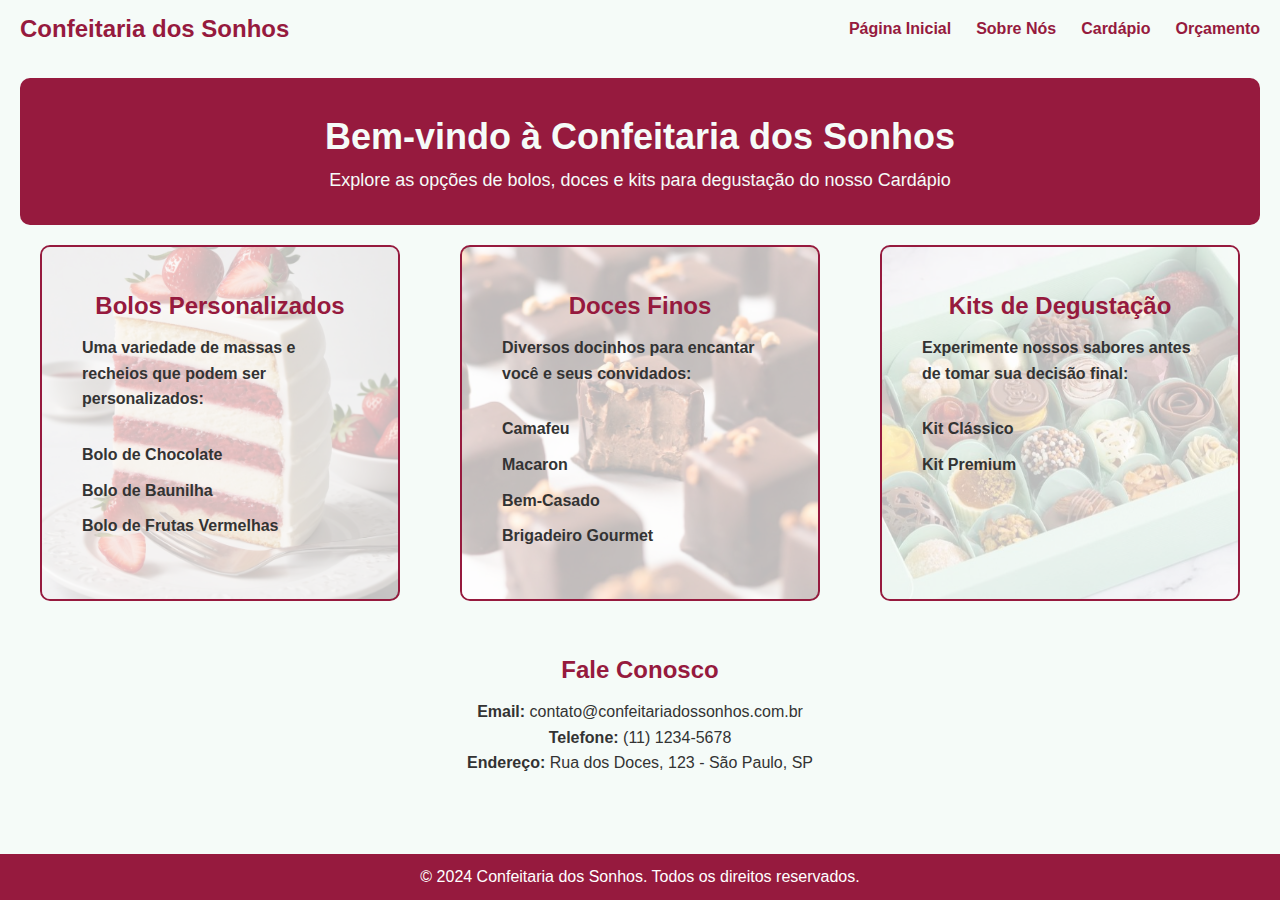
<file: menu.html>
<!DOCTYPE html>
<html lang="pt-BR">
<head>
    <meta charset="UTF-8">
    <meta name="viewport" content="width=device-width, initial-scale=1.0">
    <title>Confeitaria dos Sonhos | Cardápio</title>
    <link rel="stylesheet" href="styles.css">
    <link rel="icon" href="imagens/favicon-batedor.png">
</head>
<body>
    <header>
        <div class="logo">
            <h1>Confeitaria dos Sonhos</h1>
        </div>
        <nav>
            <ul>
                <li><a href="index.html">Página Inicial</a></li>
                <li><a href="about.html">Sobre Nós</a></li>
                <li><a href="menu.html">Cardápio</a></li>
                <li><a href="orcamento.html">Orçamento</a></li>
            </ul>
        </nav>
    </header>

    <main>
        <section class="banner">
            <h2>Bem-vindo à Confeitaria dos Sonhos</h2>
            <p>Explore as opções de bolos, doces e kits para degustação do nosso Cardápio</p>
        </section>

        <div class="menu">
            <div class="categoria fundo-imagem-bolo">
                <h3>Bolos Personalizados</h3>
                <p class="descrição-categoria"><strong>Uma variedade de massas e recheios que podem ser personalizados:</strong></p>
                <ul>
                    <li><a href="detalhes-bolo-chocolate.html"><strong>Bolo de Chocolate</strong></a></li>
                    <li><a href="detalhes-bolo-baunilha.html"><strong>Bolo de Baunilha</strong></a></li>
                    <li><a href="detalhes-bolo-frutas-vermelhas.html"><strong>Bolo de Frutas Vermelhas</strong></a></li>
                </ul>
            </div>

            <div class="categoria fundo-imagem-doce">
                <h3>Doces Finos</h3>
                <p class="descrição-categoria"><strong>Diversos docinhos para encantar você e seus convidados:</strong></p>
                <ul>
                    <li><a href="detalhes-camafeu.html"><strong>Camafeu</strong></a></li>
                    <li><a href="detalhes-macaron.html"><strong>Macaron</strong></a></li>
                    <li><a href="detalhes-bem-casado.html"><strong>Bem-Casado</strong></a></li>
                    <li><a href="detalhes-brigadeiro.html"><strong>Brigadeiro Gourmet</strong></a></li>
                </ul>
            </div>

            <div class="categoria fundo-imagem-kit">
                <h3>Kits de Degustação</h3>
                <p class="descrição-categoria"><strong>Experimente nossos sabores antes de tomar sua decisão final:</strong></p>
                <ul>
                    <li><a href="detalhes-kit-classico.html"><strong>Kit Clássico</strong></a></li>
                    <li><a href="detalhes-kit-premium.html"><strong>Kit Premium</strong></a></li>
                </ul>
            </div>
        </div>

        <section class="contato">
            <h3>Fale Conosco</h3>
            <p><strong>Email:</strong> <a href="mailto:contato@confeitariadossonhos.com.br">contato@confeitariadossonhos.com.br</a></p>
            <p><strong>Telefone:</strong> (11) 1234-5678</p>
            <p><strong>Endereço:</strong> <a href="https://www.google.com/maps/search/Rua+dos+Doces,+123+-+S%C3%A3o+Paulo,+SP/@-23.6248119,-46.756429,13z?entry=ttu&g_ep=EgoyMDI0MTEyNC4xIKXMDSoASAFQAw%3D%3D" target="_blank">Rua dos Doces, 123 - São Paulo, SP</a></p>
        </section>
    </main>

    <footer>
        <p>&copy; 2024 Confeitaria dos Sonhos. Todos os direitos reservados.</p>
    </footer>
</body>
</html>
</file>
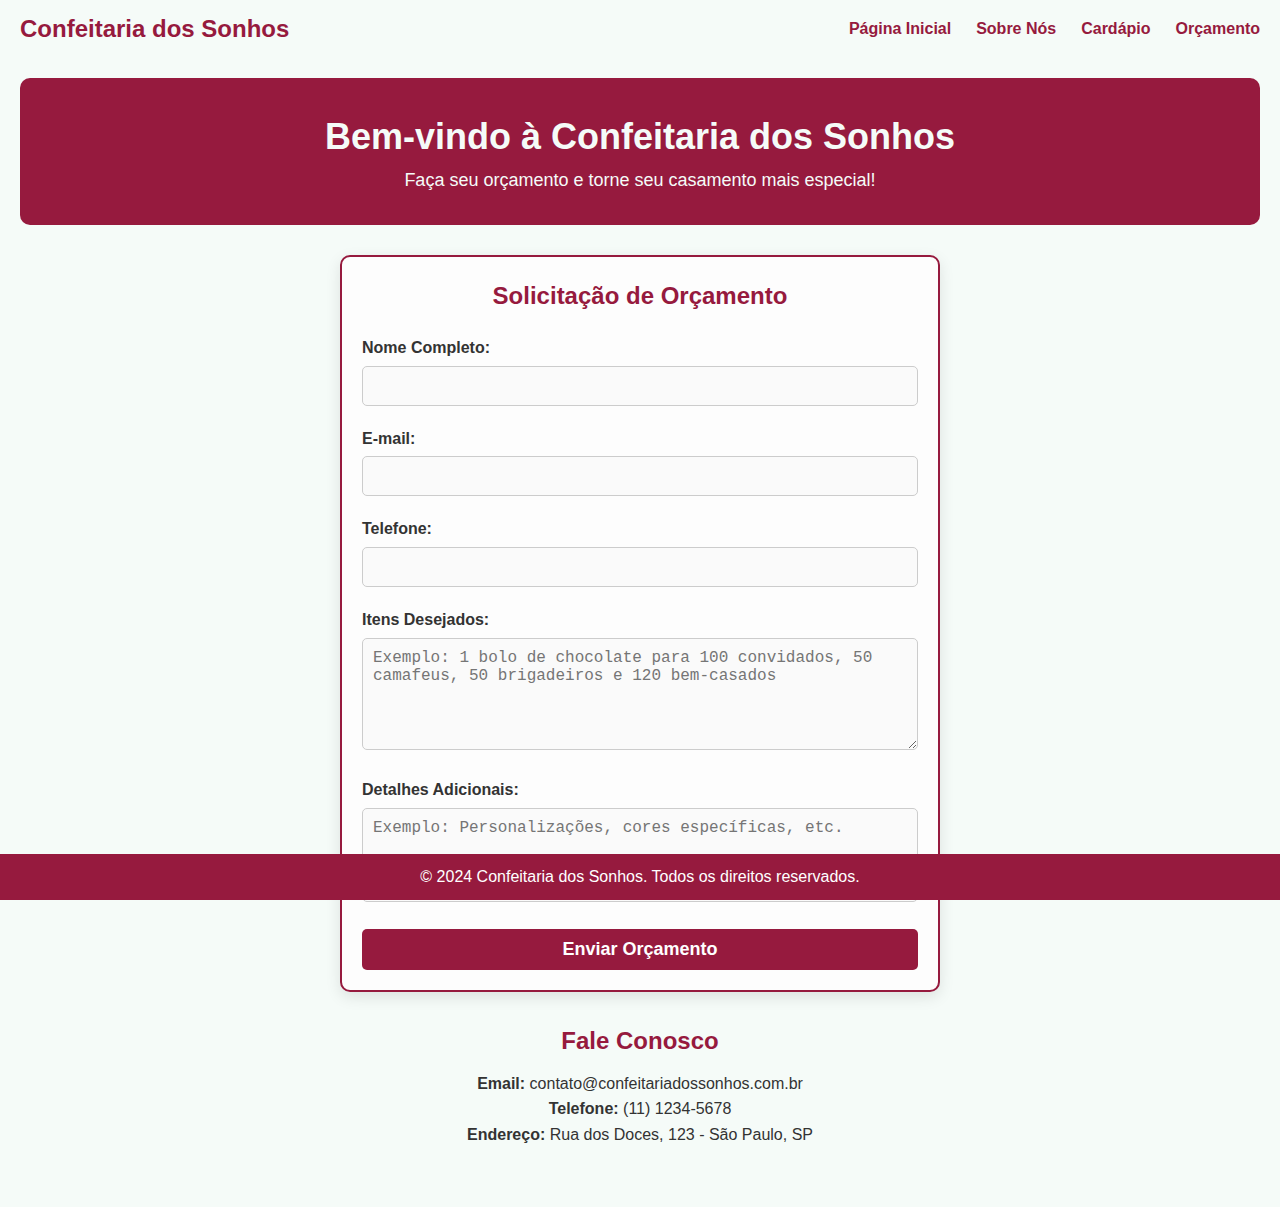
<file: orcamento.html>
<!DOCTYPE html>
<html lang="pt-BR">
<head>
    <meta charset="UTF-8">
    <meta name="viewport" content="width=device-width, initial-scale=1.0">
    <title>Confeitaria dos Sonhos | Faça Seu Orçamento</title>
    <link rel="stylesheet" href="styles.css">
    <link rel="icon" href="imagens/favicon-batedor.png">
</head>
<body>
    <header>
        <div class="logo">
            <h1>Confeitaria dos Sonhos</h1>
        </div>
        <nav>
            <ul>
                <li><a href="index.html">Página Inicial</a></li>
                <li><a href="about.html">Sobre Nós</a></li>
                <li><a href="menu.html">Cardápio</a></li>
                <li><a href="orcamento.html">Orçamento</a></li>
            </ul>
        </nav>
    </header>

    <main>
        <section class="banner">
            <h2>Bem-vindo à Confeitaria dos Sonhos</h2>
            <p>Faça seu orçamento e torne seu casamento mais especial!</p>
        </section>

        <section class="orçamento">
            <h3>Solicitação de Orçamento</h3>
            <form action="#" method="post">
                <div class="form-group">
                    <label for="nome">Nome Completo:</label>
                    <input type="text" id="nome" name="nome" required>
                </div>
                <div class="form-group">
                    <label for="email">E-mail:</label>
                    <input type="email" id="email" name="email" required>
                </div>
                <div class="form-group">
                    <label for="telefone">Telefone:</label>
                    <input type="tel" id="telefone" name="telefone" required>
                </div>
                <div class="form-group">
                    <label for="itens">Itens Desejados:</label>
                    <textarea id="itens" name="itens" rows="5" placeholder="Exemplo: 1 bolo de chocolate para 100 convidados, 50 camafeus, 50 brigadeiros e 120 bem-casados" required></textarea>
                </div>
                <div class="form-group">
                    <label for="detalhes">Detalhes Adicionais:</label>
                    <textarea id="detalhes" name="detalhes" rows="4" placeholder="Exemplo: Personalizações, cores específicas, etc."></textarea>
                </div>

                <div class="btn-container">
                    <button type="submit" class="btn">Enviar Orçamento</button>
                </div>
            </form>
        </section>

        <section class="contato">
            <h3>Fale Conosco</h3>
            <p><strong>Email:</strong> <a href="mailto:contato@confeitariadossonhos.com.br">contato@confeitariadossonhos.com.br</a></p>
            <p><strong>Telefone:</strong> (11) 1234-5678</p>
            <p><strong>Endereço:</strong> <a href="https://www.google.com/maps/search/Rua+dos+Doces,+123+-+S%C3%A3o+Paulo,+SP/@-23.6248119,-46.756429,13z?entry=ttu&g_ep=EgoyMDI0MTEyNC4xIKXMDSoASAFQAw%3D%3D" target="_blank">Rua dos Doces, 123 - São Paulo, SP</a></p>
        </section>
    </main>

    <footer>
        <p>&copy; 2024 Confeitaria dos Sonhos. Todos os direitos reservados.</p>
    </footer>
</body>
</html>
</file>
<file: styles.css>
/* Reset básico */
* {
    margin: 0;
    padding: 0;
    box-sizing: border-box;
}

/* Cores principais */
:root {
    --rosa: #961a3e;
    --bege: #f5fbf8;
    --preto: #333;
}
a {
    color: currentColor;
    text-decoration: none;
    cursor: pointer;
}

/* Estilos gerais */
body {
    font-family: Arial, sans-serif;
    color: var(--preto);
    background-color: var(--bege);
    line-height: 1.6;
}

/* Cabeçalho */
header {
    position: sticky;
    background-color: var(--bege);
    color: var(--rosa);
    padding: 10px 20px;
    display: flex;
    justify-content: space-between;
    align-items: center;
}

header .logo h1 {
    font-size: 24px;
}

header nav ul {
    list-style: none;
    display: flex;
    gap: 25px;
}

header nav ul li a {
    color: var(--rosa);
    text-decoration: none;
    font-weight: bold;
}

/* Seção Banner */
.banner {
    text-align: center;
    padding: 30px 20px;
    background-color: var(--rosa);
    color: var(--bege);
    border-radius: 10px;
}

.banner h2 {
    font-size: 36px;
}

.banner p {
    font-size: 18px;
}

/* Seções internas */
main {
    padding: 20px;
}

.contato {
    margin: 30px 0;
    text-align: center;
}

.sobre {
    max-width: 800px;
    text-align: center;
    margin: 30px auto;
    padding: 20px;
    background-color: #fdfdfd; 
    border: 2px solid var(--rosa);
    border-radius: 10px;
    box-shadow: 0 5px 15px rgba(0, 0, 0, 0.1);
}

.sobre .texto {
    margin-bottom: 50px;
}

.sobre h3, .contato h3, .galeria h3, .inicio h3 {
    font-size: 24px;
    color: var(--rosa);
    margin-bottom: 10px;
}

ul {
    list-style: none;
    padding-left: 20px;
}

/* Galeria */
.inicio {
    text-align: center;
    margin: 30px auto; 
    padding: 20px;
    background-color: #fdfdfd; 
    border: 2px solid var(--rosa);
    border-radius: 10px;
    box-shadow: 0 5px 15px rgba(0, 0, 0, 0.1); 
}

.galeria {
    max-width: 1200px;
    margin: 20px auto;
    padding: 10px;
    text-align: center;
}

.grid {
    display: grid;
    grid-template-columns: repeat(auto-fit, minmax(250px, 1fr));
    gap: 20px;
}

.grid .item {
    overflow: hidden;
    border-radius: 10px;
    box-shadow: 0 4px 6px rgba(0, 0, 0, 0.1);
}

.grid .item img {
    width: 100%;
    height: 100%;
    display: block;
    object-fit: cover;
    transition: transform 0.3s ease;
}

.grid .item img:hover {
    transform: scale(1.1);
}

/* Rodapé */
footer {
    position: fixed;
    bottom: 0;
    width: 100%;
    text-align: center;
    padding: 10px;
    background-color: var(--rosa);
    color: white;
    z-index: 1;
}

/* Cardápio */
.menu {
    padding: 20px;
    display: flex;
    justify-content: space-between; 
    gap: 10px;
}

.menu h2 {
    font-size: 28px;
    text-align: center;
    color: var(--rosa);
    margin-bottom: 20px;
}

.categoria {
    border:2px solid;
    border-color: var(--rosa);
    width: 30%;
    padding: 20px; 
    text-align: center; 
    border-radius: 10px; 
}


/* Fundo da categoria "Bolos Personalizados" */
.fundo-imagem-bolo {
    position: relative;
    background-image: url('imagens/fatiadebolo.png');
    background-size: cover;
    background-position: center;
    padding: 40px;
    color: var(--preto);
    overflow: hidden; 
}

.fundo-imagem-bolo::before {
    content: '';
    position: absolute;
    top: 0;
    left: 0;
    width: 100%;
    height: 100%;
    background-color: rgba(254, 253, 253, 0.74); 
}

.fundo-imagem-bolo h3,
.fundo-imagem-bolo .descrição-categoria, .fundo-imagem-bolo li {
    position: relative;
    z-index: 1; /* Coloca o texto sobre a camada semitransparente */
}

/* Fundo da categoria "Doces Finos" */
.fundo-imagem-doce {
    position: relative;
    background-image: url('imagens/doce.bombom.jpg'); 
    background-size: cover;
    background-position: center;
    padding: 40px;
    color: var(--preto);
    overflow: hidden; 
}

.fundo-imagem-doce::before {
    content: '';
    position: absolute;
    top: 0;
    left: 0;
    width: 100%;
    height: 100%;
    background-color: rgba(254, 253, 253, 0.74); 
}

.fundo-imagem-doce h3,
.fundo-imagem-doce .descrição-categoria, .fundo-imagem-doce li {
    position: relative;
    z-index: 1; 
}

/* Fundo da categoria "kit" */
.fundo-imagem-kit {
    position: relative;
    background-image: url('imagens/kit degustação4.jpg');
    background-size: cover;
    background-position: center;
    padding: 40px;
    color: var(--preto);
    overflow: hidden; 
}

.fundo-imagem-kit::before {
    content: '';
    position: absolute;
    top: 0;
    left: 0;
    width: 100%;
    height: 100%;
    background-color: rgba(254, 253, 253, 0.74); 
}

.fundo-imagem-kit h3, .fundo-imagem-kit .descrição-categoria, .fundo-imagem-kit li {
    position: relative;
    z-index: 1; 
}

.categoria h3 {
    font-size: 24px;
    color: var(--rosa);
    margin-bottom: 10px;
}

.categoria ul {
    list-style: none;
    padding: 0px;
    margin: 0;
    text-align: left;
}

.categoria ul li {
    margin-bottom: 10px;
}

.categoria ul li a {
    text-decoration: none;
    color: var(--preto);
}

.categoria ul li a:hover {
    text-decoration: underline;
    color: var(--rosa);
}

.descrição-categoria {
    margin-bottom: 30px;
    text-align: left;
}


/* Detalhes dos Produto */
.detalhes {
    padding: 20px;
    text-align: center;
}

.detalhes h2 {
    font-size: 28px;
    color: var(--rosa);
    margin-bottom: 20px;
}

.delado {
    display: flex;
    justify-content: space-evenly;
    align-items: stretch;
}

.produto {
    background-color: var(--bege);
    padding: 20px; 
    border: 2px solid var(--rosa);
    border-radius: 10px;
    box-shadow: 0 5px 10px rgba(0, 0, 0, 0.1);
    text-align: left;
    margin: 0 20px 10px 20px; 
    width: 50dvw; 
    max-height: 100%;
    overflow: auto;
}

.produto p {
    margin: 10px 0;
    text-align: justify;
    overflow-wrap: break-word;
    overflow: auto;
}

.produto ul {
    list-style: disc;
    margin-left: 20px;
    overflow: auto;
}

.produtofoto {
    border: 2px solid var(--rosa);
    border-radius: 10px;
    box-shadow: 0 5px 10px rgba(0, 0, 0, 0.1);
    padding: 10px; 
    width: 50dvw; 
    height: 50dvw;
    overflow: auto; 
    display: flex;
    justify-content: center;
    align-items: center;
}

.produtofoto img {
    object-fit: contain;
    max-width: 100%;
    max-height: 100%;
    width: auto; 
    height: auto; 
    border-radius: 10px; 
}

/* Botão */
.btn-voltar {
    display: inline-block;
    margin-top: 20px;
    margin-bottom: 50px;
    padding: 10px 20px;
    background-color: var(--rosa);
    color: white;
    text-decoration: none;
    border-radius: 5px;
    font-weight: bold;
}

.btn-voltar:hover {
    background-color: var(--preto);
    color: white;
}

/* Tela de Orçamento  */
.orçamento {
    max-width: 600px;
    margin: 30px auto;
    padding: 20px;
    background-color: #fdfdfd;
    border: 2px solid var(--rosa);
    border-radius: 10px;
    box-shadow: 0 5px 15px rgba(0, 0, 0, 0.1);
    font-family: Arial, sans-serif;
}

.orçamento h3 {
    text-align: center;
    color: var(--rosa);
    margin-bottom: 20px;
    font-size: 24px;
}

.form-group {
    margin-bottom: 20px;
}

.form-group label {
    display: block;
    margin-bottom: 5px;
    font-weight: bold;
}

.form-group input, .form-group textarea {
    width: 100%;
    padding: 10px;
    font-size: 16px;
    border: 1px solid #ccc; 
    border-radius: 5px;
    box-sizing: border-box;
    background-color: #fafafa;
}

.form-group input:focus, .form-group textarea:focus {
    border-color: var(--rosa);
    outline: none;
    box-shadow: 0 0 5px var(--rosa);
}

textarea {
    resize: vertical;
}

button.btn {
    display: block;
    width: 100%;
    padding: 10px;
    font-size: 18px;
    font-weight: bold;
    color: #fff;
    background-color: var(--rosa); 
    border: none;
    border-radius: 5px;
    cursor: pointer;
    transition: background-color 0.3s ease;
}
</file>
